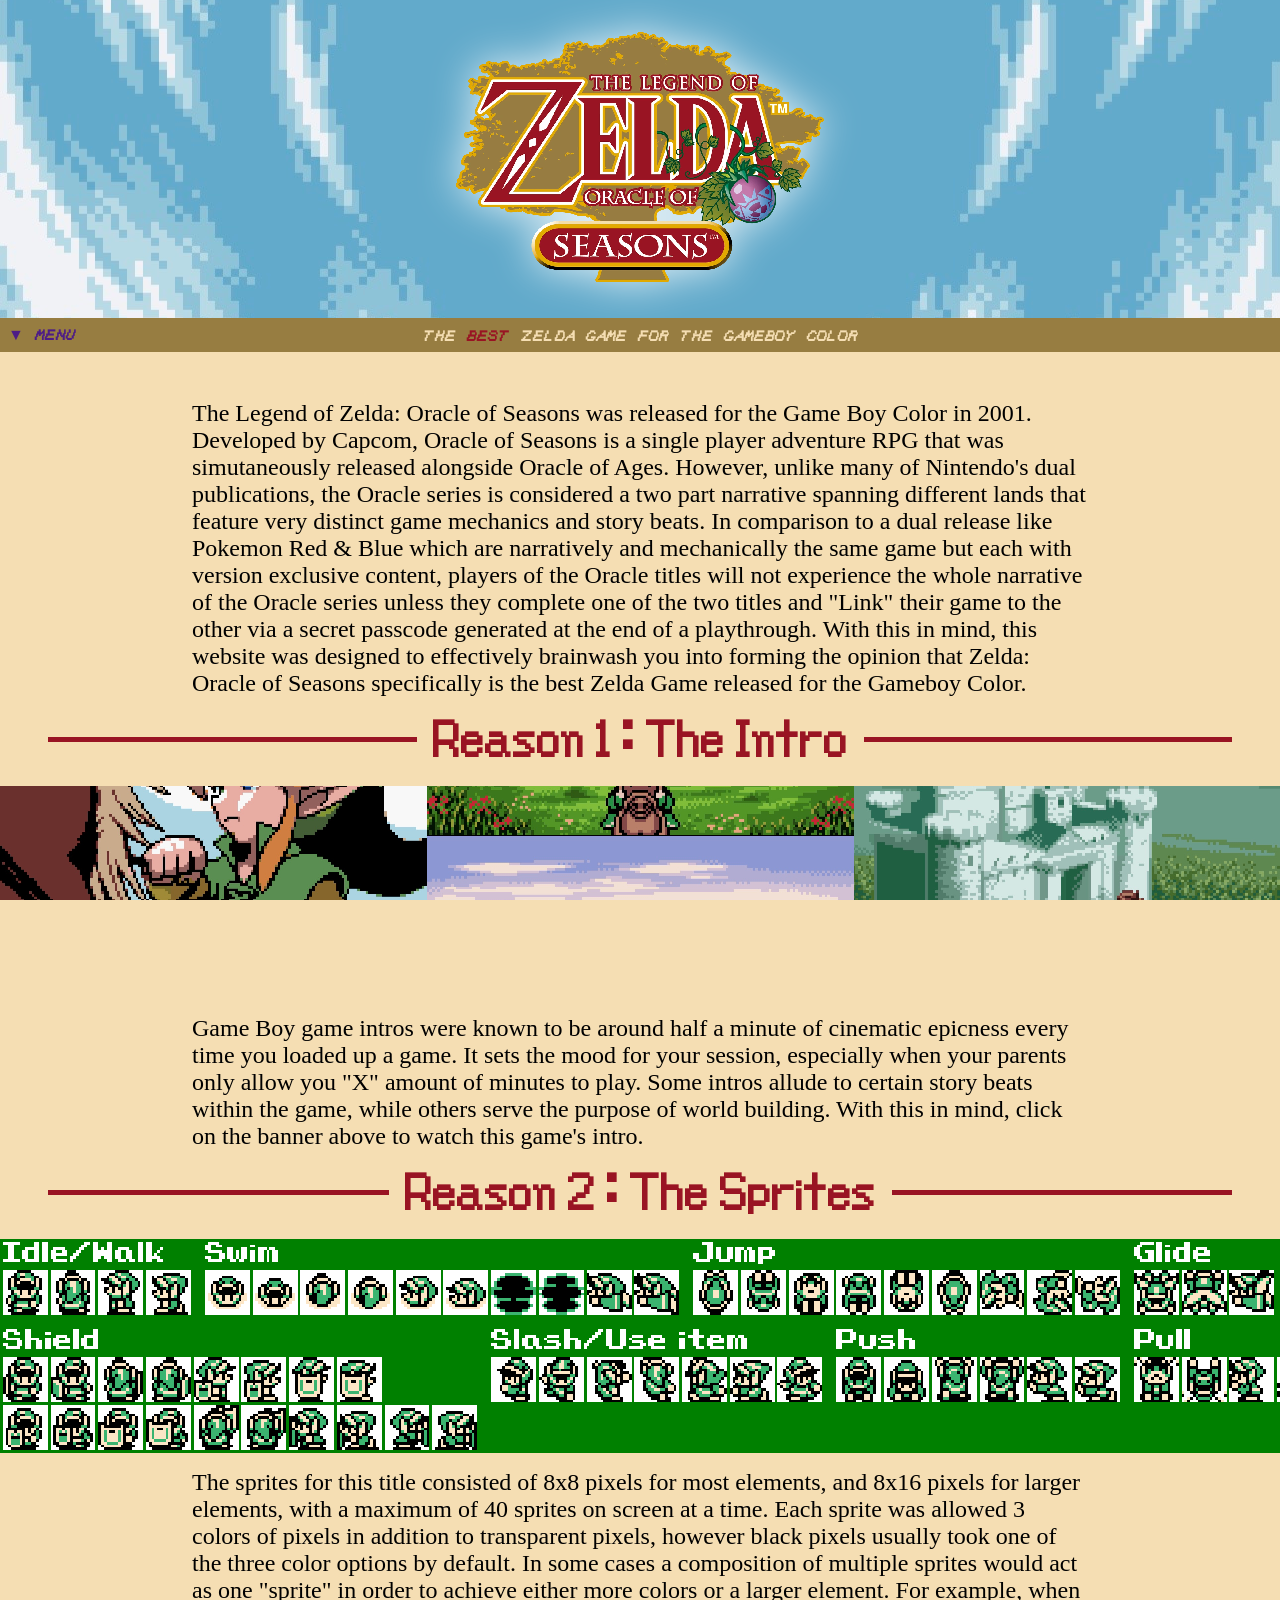
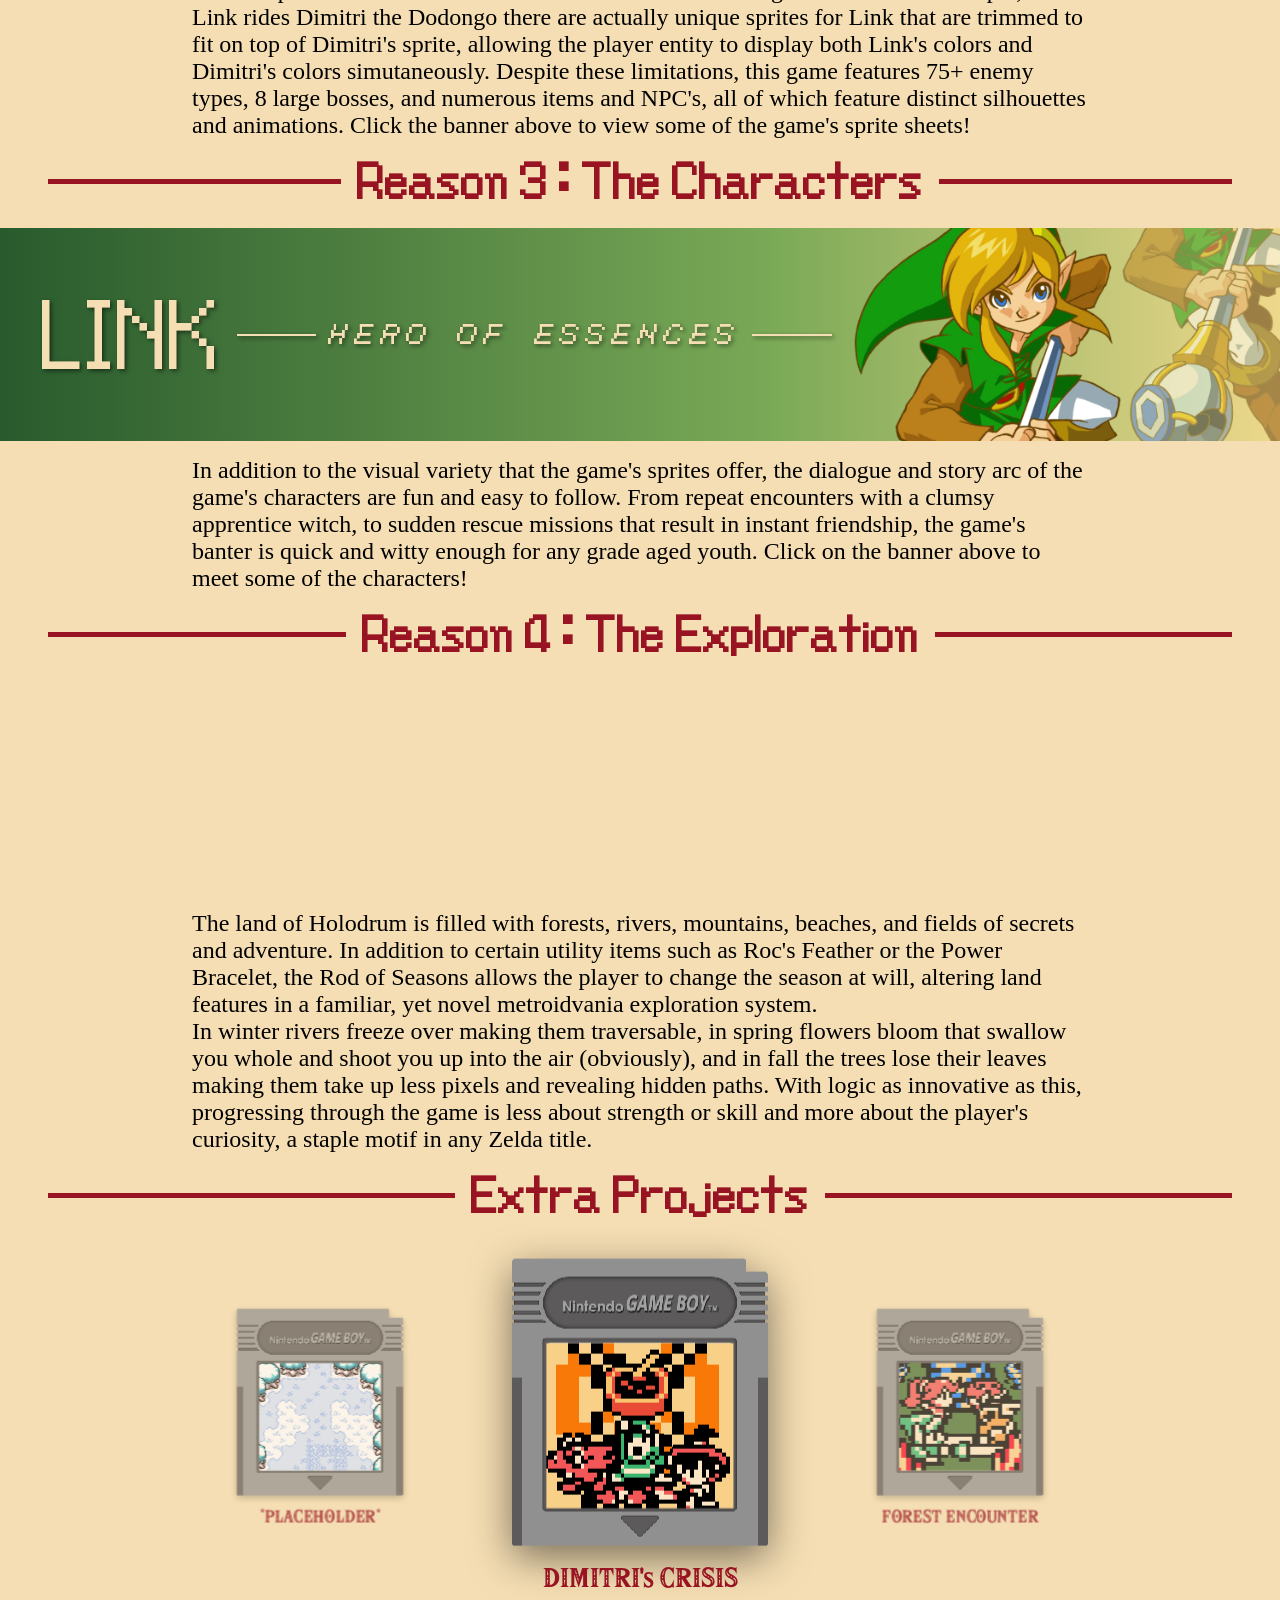
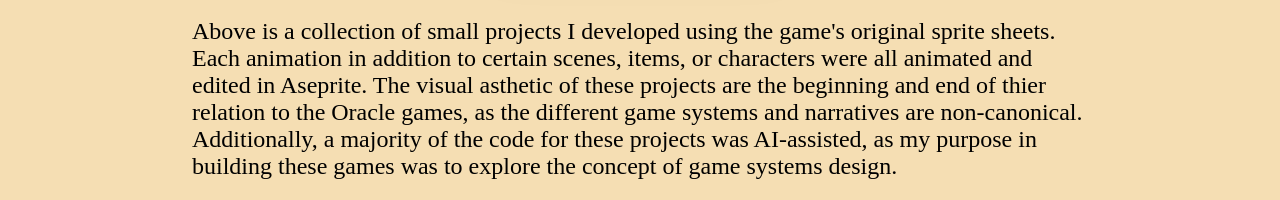
<file: index.html>
<!DOCTYPE html>
<html lang="en">

<head>
    <meta charset="UTF-8">
    <meta name="viewport" content="width=device-width, initial-scale=1.0">
    <meta name="description"
        content="Zelda: Oracle of Seasons was released on the Gameboy Color on February 27th, 2001. This website will walk you through the many reasons why this is an undeniable fact that cannot be disputed by any living person." />
    <link rel="stylesheet" href="STYLE_index.css">
    <link rel="icon" type="image/gifs" href="gifs/LinkGetSoup.png">
    <title>Oracle of Seasons: The best Zelda game on the Gameboy Color</title>
</head>

<body>
    <header>
        <img src="images/OoS_Logo.png" alt="English logo for Zelda: Oracle of Seasons">
        <div id="navbar">
            <div class="nav-dropdown">
                <button class="nav-dropdown-button">&#9660; MENU</button>
                <div class="nav-dropdown-content">
                    <a href="#reason1" class="toc selectable-menu">1.THE INTRO</a>
                    <a href="#reason2" class="toc selectable-menu">2.THE SPRITES</a>
                    <a href="#reason3" class="toc selectable-menu">3.THE CHARACTERS</a>
                    <a href="#reason4" class="toc selectable-menu">4.THE EXPLORATION</a>
                </div>
            </div>
            <span class="nav-title">THE <span class="red-text">BEST</span> ZELDA GAME FOR THE GAMEBOY COLOR</span>
        </div>
    </header>

    <main>
        <section id="preface">
            <p>The Legend of Zelda: Oracle of Seasons was released for the Game Boy Color in 2001. Developed by Capcom,
                Oracle of Seasons is a single player adventure RPG that was simutaneously released alongside Oracle of
                Ages. However, unlike many of Nintendo's dual publications, the Oracle series is considered a two part
                narrative spanning different lands that feature very distinct game mechanics and story beats. In
                comparison to a dual release like Pokemon Red & Blue which are narratively and mechanically the same
                game but each with version exclusive content, players of the Oracle titles will not experience the whole
                narrative of the Oracle series unless they complete one of the two titles and "Link" their game to the
                other via a secret passcode generated at the end of a playthrough. With this in mind, this website was
                designed to effectively brainwash you into forming the opinion that Zelda: Oracle of Seasons
                specifically is the best Zelda Game released for the Gameboy Color.
            </p>
        </section>

        <section id="reason1">
            <h2>Reason 1 : The Intro</h2>
            <a href="theater.html" class="selectable reason-banner reason1-link">
                <div class="reason1-parallax"></div>
            </a>
            <p>Game Boy game intros were known to be around half a minute of cinematic epicness every time you loaded up
                a game. It sets the mood for your session, especially when your parents only allow you "X" amount of
                minutes to play. Some intros allude to certain story beats within the game, while others serve the
                purpose of world building. With this in mind, click on the banner above to watch this game's intro.
            </p>
        </section>

        <section id="reason2">
            <h2>Reason 2 : The Sprites</h2>
            <a href="gallery.html" class="selectable reason-banner">
                <div class="sprite-banner">
                    <div class="sprite-track">
                        <img src="sprites/SpriteTrack_Link1.png" alt="Cropped spritesheet of Link">
                        <img src="sprites/SpriteTrack_Link2.png" alt="Cropped spritesheet of Link">
                        <img src="sprites/SpriteTrack_Link1.png" alt="Cropped spritesheet of Link">
                        <img src="sprites/SpriteTrack_Link2.png" alt="Cropped spritesheet of Link">
                    </div>
                </div>
            </a>
            <p>The sprites for this title consisted of 8x8 pixels for most elements, and 8x16 pixels for larger
                elements, with a maximum of 40 sprites on screen at a time. Each sprite was allowed 3 colors of pixels
                in addition to transparent pixels, however black pixels usually took one of the three color options by
                default. In some cases a composition of multiple sprites would act as one "sprite" in order to achieve
                either more colors or a larger element. For example, when Link rides Dimitri the Dodongo there are
                actually unique sprites for Link that are trimmed to fit on top of Dimitri's sprite, allowing the player
                entity to display both Link's colors and Dimitri's colors simutaneously. Despite these limitations, this
                game features 75+ enemy types, 8 large bosses, and numerous items and NPC's, all of which feature
                distinct silhouettes and animations. Click the banner above to view some of the game's sprite sheets!
            </p>
        </section>

        <section id="reason3">
            <h2>Reason 3 : The Characters</h2>
            <a href="chatroom.html" class="selectable reason-banner gacha-banner">
                <div class="gacha-track">
                    <div class="gacha-slide gacha-link">
                        <div class="gacha-text">
                            <span class="gacha-name">LINK</span>
                            <span class="gacha-tag">HERO OF ESSENCES</span>
                        </div>
                        <img src="images/CharacterArt_LinkBanner.png" alt="Link character art">
                    </div>
                    <div class="gacha-slide gacha-din">
                        <div class="gacha-text">
                            <span class="gacha-name">DIN</span>
                            <span class="gacha-tag">ORACLE OF SEASONS</span>
                        </div>
                        <img src="images/CharacterArt_DinBanner.png" alt="Din character art">
                    </div>
                    <div class="gacha-slide gacha-maple">
                        <div class="gacha-text">
                            <span class="gacha-name">MAPLE</span>
                            <span class="gacha-tag">APPRENTICE WITCH</span>
                        </div>
                        <img src="images/CharacterArt_MapleBanner.png" alt="Maple character art">
                    </div>
                    <div class="gacha-slide gacha-link">
                        <div class="gacha-text">
                            <span class="gacha-name">LINK</span>
                            <span class="gacha-tag">HERO OF ESSENCES</span>
                        </div>
                        <img src="images/CharacterArt_LinkBanner.png" alt="Link character art">
                    </div>
                </div>
            </a>
            <p>In addition to the visual variety that the game's sprites offer, the dialogue and story arc of the game's
                characters are fun and easy to follow. From repeat encounters with a clumsy apprentice witch, to sudden
                rescue missions that result in instant friendship, the game's banter is quick and witty enough for any
                grade aged youth. Click on the banner above to meet some of the characters!
            </p>
        </section>

        <section id="reason4">
            <h2>Reason 4 : The Exploration</h2>
            <a href="switcher.html" class="selectable reason-banner reason4-link">
                <div class="seasons-parallax">
                    <div class="season-layer season-spring"></div>
                    <div class="season-layer season-summer"></div>
                    <div class="season-layer season-fall"></div>
                    <div class="season-layer season-winter"></div>
                </div>
            </a>
            <p>The land of Holodrum is filled with forests, rivers, mountains, beaches, and fields of secrets and
                adventure. In addition to certain utility items such as Roc's Feather or the Power Bracelet, the Rod of
                Seasons allows the player to change the season at will, altering land features in a familiar, yet novel
                metroidvania exploration system.<br>
                In winter rivers freeze over making them traversable, in spring flowers bloom that swallow you whole and
                shoot you up into the air (obviously), and in fall the trees lose their leaves making them take up less
                pixels and revealing hidden paths. With logic as innovative as this, progressing through the game is
                less about strength or skill and more about the player's curiosity, a staple motif in any Zelda title.
            </p>
        </section>

        <section id="projects">
            <h2>Extra Projects</h2>
            <div id="carousel">
                <a href="tavern.html" class="cartridge-card">
                    <div class="cartridge-frame">
                        <img src="images/Frame_Cartridge.png" alt="cartridge frame" class="frame-img">
                        <div class="cartridge-cover" style="background-image: url('images/ProjectArt_DimitrisCrisis.png');"></div>
                    </div>
                    <p class="cartridge-title">DIMITRI's CRISIS</p>
                </a>
                <a href="battle.html" class="cartridge-card">
                    <div class="cartridge-frame">
                        <img src="images/Frame_Cartridge.png" alt="cartridge frame" class="frame-img">
                        <div class="cartridge-cover" style="background-image: url('images/ProjectArt_ForestEncounter.png');"></div>
                    </div>
                    <p class="cartridge-title">FOREST ENCOUNTER</p>
                </a>
                <a href="[PLACEHOLDER]" class="cartridge-card">
                    <div class="cartridge-frame">
                        <img src="images/Frame_Cartridge.png" alt="cartridge frame" class="frame-img">
                        <div class="cartridge-cover" style="background-image: url('images/Scene_ForestSpring.png');"></div>
                    </div>
                    <p class="cartridge-title">*PLACEHOLDER*</p>
                </a>
                <a href="[PLACEHOLDER]" class="cartridge-card">
                    <div class="cartridge-frame">
                        <img src="images/Frame_Cartridge.png" alt="cartridge frame" class="frame-img">
                        <div class="cartridge-cover" style="background-image: url('images/Scene_ForestFall.png');"></div>
                    </div>
                    <p class="cartridge-title">*PLACEHOLDER*</p>
                </a>
                <a href="[PLACEHOLDER]" class="cartridge-card">
                    <div class="cartridge-frame">
                        <img src="images/Frame_Cartridge.png" alt="cartridge frame" class="frame-img">
                        <div class="cartridge-cover" style="background-image: url('images/Scene_ForestWinter.png');"></div>
                    </div>
                    <p class="cartridge-title">*PLACEHOLDER*</p>
                </a>
                <div class="carousel-zone carousel-zone-left" id="carouselLeft"></div>
                <div class="carousel-zone carousel-zone-right" id="carouselRight"></div>
            </div>
            <p>Above is a collection of small projects I developed using the game's original sprite sheets. Each
                animation in addition to certain scenes, items, or characters were all animated and edited in Aseprite.
                The visual asthetic of these projects are the beginning and end of thier relation to the Oracle games,
                as the different game systems and narratives are non-canonical. Additionally, a majority of the code for
                these projects was AI-assisted, as my purpose in building these games was to explore the concept of
                game systems design.</p>
        </section>
    </main>

    <footer>
    </footer>

    <audio id="entrySound" src="sounds/Oracle_Stairs.wav" autoplay></audio>
    <audio id="hoverSound" src="sounds/Oracle_Menu_Cursor.wav"></audio>
    <audio id="clickSound" src="sounds/Oracle_Menu_Select.wav"></audio>
    <audio id="menuOpenSound" src="sounds/Oracle_PauseMenu_Open.wav"></audio>
    <audio id="menuCloseSound" src="sounds/Oracle_PauseMenu_Close.wav"></audio>

    <script>
        window.addEventListener('load', () => {
            document.getElementById('entrySound').play();
        });
    </script>

    <script>
        const hoverSound = document.getElementById('hoverSound');
        const clickSound = document.getElementById('clickSound');
        const menuOpenSound = document.getElementById('menuOpenSound');
        const menuCloseSound = document.getElementById('menuCloseSound');
        const dropdown = document.querySelector('.nav-dropdown');
        const links = document.querySelectorAll('a');
        links.forEach(a => {
            a.addEventListener('mouseenter', () => {
                hoverSound.currentTime = 0;
                hoverSound.play();
            });
            dropdown.addEventListener('mouseenter', () => {
                menuOpenSound.currentTime = 0;
                menuOpenSound.play();
            });
            dropdown.addEventListener('mouseleave', () => {
                menuCloseSound.currentTime = 0;
                menuCloseSound.play();
            });
            a.addEventListener('click', () => {
                clickSound.currentTime = 0;
                clickSound.play();
            });
        });
    </script>

    <script>
        const carousel = document.getElementById('carousel');
        const carouselLeft = document.getElementById('carouselLeft');
        const carouselRight = document.getElementById('carouselRight');
        const cards = carousel.querySelectorAll('.cartridge-card');
        let activeIndex = 0;
        let rotationDirection = 0;

        function setPositionClass(card, offset) {
            card.classList.remove('active', 'adjacent-left', 'adjacent-right', 'far-left', 'far-right', 'hidden');
            if (offset === 0) card.classList.add('active');
            else if (offset === -1) card.classList.add('adjacent-left');
            else if (offset === 1) card.classList.add('adjacent-right');
            else if (offset === -2) card.classList.add('far-left');
            else if (offset === 2) card.classList.add('far-right');
            else card.classList.add('hidden');
        }

        function updateCarousel() {
            cards.forEach((card, idx) => {
                let offset = idx - activeIndex;
                const half = Math.floor(cards.length / 2);
                if (offset > half) offset -= cards.length;
                if (offset < -half) offset += cards.length;

                const prevOffset = parseInt(card.dataset.offset || '999', 10);
                const distance = Math.abs(offset - prevOffset);
                const isWrapping = distance > 2 && prevOffset !== 999;

                card.classList.remove('wipe-out-left', 'wipe-out-right', 'wipe-in-left', 'wipe-in-right');
                card.style.webkitMaskImage = '';
                card.style.maskImage = '';

                if (isWrapping) {
                    const isAppearing = (rotationDirection === 1 && offset === 2) ||
                        (rotationDirection === -1 && offset === -2);

                    if (isAppearing) {
                        card.style.transition = 'none';
                        setPositionClass(card, offset);
                        card.offsetWidth;
                        card.style.transition = '';
                        requestAnimationFrame(() => {
                            if (rotationDirection === 1) {
                                card.classList.add('wipe-in-left');
                            } else {
                                card.classList.add('wipe-in-right');
                            }
                        });
                    } else {
                        if (rotationDirection === 1) {
                            card.classList.add('wipe-out-left');
                        } else {
                            card.classList.add('wipe-out-right');
                        }
                        setTimeout(() => {
                            card.classList.remove('wipe-out-left', 'wipe-out-right');
                            card.style.transition = 'none';
                            setPositionClass(card, offset);
                            card.offsetWidth;
                            card.style.transition = '';
                        }, 400);
                    }
                } else {
                    setPositionClass(card, offset);
                }
                card.dataset.offset = offset;
            });
        }

        function rotateLeft() {
            rotationDirection = -1;
            activeIndex = (activeIndex - 1 + cards.length) % cards.length;
            updateCarousel();
        }

        function rotateRight() {
            rotationDirection = 1;
            activeIndex = (activeIndex + 1) % cards.length;
            updateCarousel();
        }

        carouselLeft.addEventListener('click', rotateLeft);
        carouselRight.addEventListener('click', rotateRight);
        updateCarousel();
    </script>
</body>

</html>
</file>
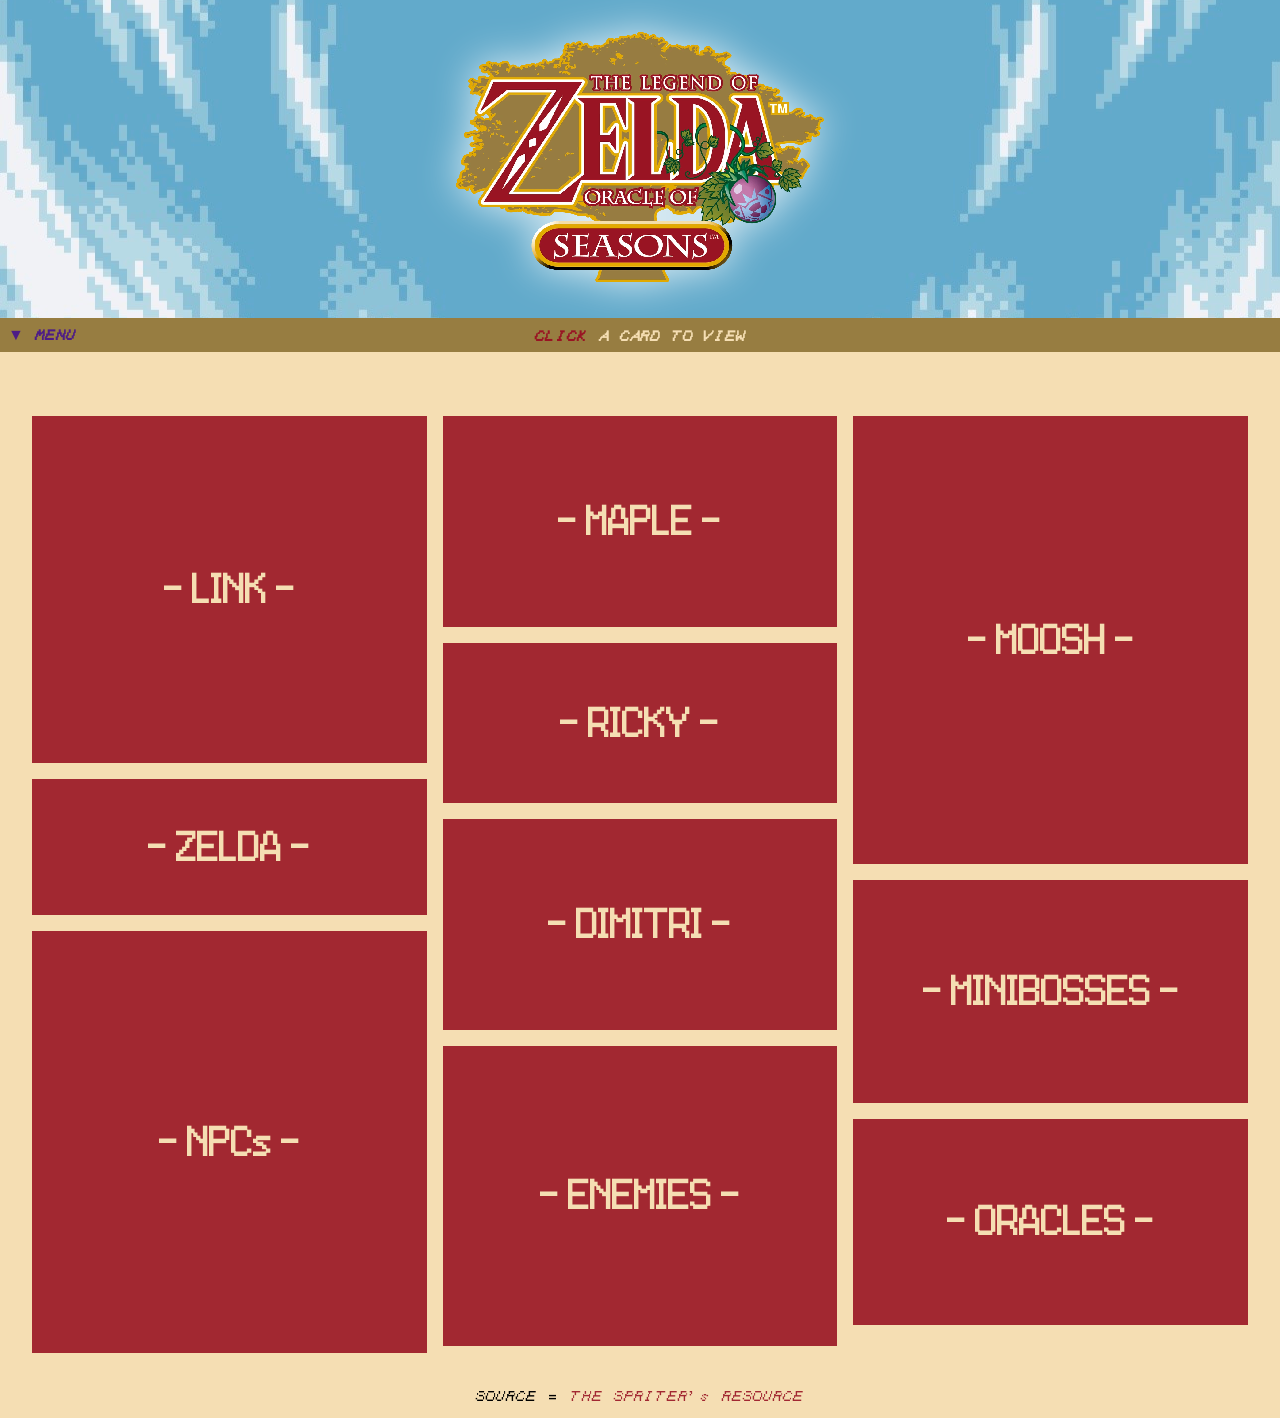
<file: gallery.html>
<!DOCTYPE html>
<html lang="en">
<head>
    <meta charset="UTF-8">
    <meta name="viewport" content="width=device-width, initial-scale=1.0">
    <link rel="stylesheet" href="STYLE_index.css">
    <link rel="stylesheet" href="STYLE_gallery.css">
    <title>Oracle of Seasons: Sprite Gallery</title>
</head>

<body>
    <header>
        <img src="images/OoS_Logo.png" alt="English logo for Zelda: Oracle of Seasons">
        <div id="navbar">
            <div class="nav-dropdown">
                <button class="nav-dropdown-button">&#9660; MENU</button>
                <div class="nav-dropdown-content">
                    <a href="index.html" class="toc selectable-menu">- GO BACK</a>
                </div>
            </div>
            <span class="nav-title"><span class="red-text">CLICK</span> A CARD TO VIEW</span>
        </div>
    </header>

    <main>
        <div class="sprite-grid">
            <div class="sprite-card">
                <div class="sprite-card-inner">
                    <div class="front"><h2>- LINK -</h2></div>
                    <div class="back"><img src="sprites/Sprites_Link.png" alt="Link spritesheet"></div>
                </div>
            </div>
            <div class="sprite-card">
                <div class="sprite-card-inner">
                    <div class="front"><h2>- ZELDA -</h2></div>
                    <div class="back"><img src="sprites/Sprites_Zelda.png" alt="Zelda spritesheet"></div>
                </div>
            </div>
            <div class="sprite-card">
                <div class="sprite-card-inner">
                    <div class="front"><h2>- NPCs -</h2></div>
                    <div class="back"><img src="sprites/Sprites_Traders.png" alt="Traders spritesheet"></div>
                </div>
            </div>
            <div class="sprite-card">
                <div class="sprite-card-inner">
                    <div class="front"><h2>- MAPLE -</h2></div>
                    <div class="back"><img src="sprites/Sprites_Maple.png" alt="Maple spritesheet"></div>
                </div>
            </div>
            <div class="sprite-card">
                <div class="sprite-card-inner">
                    <div class="front"><h2>- RICKY -</h2></div>
                    <div class="back"><img src="sprites/Sprites_Ricky.png" alt="Ricky spritesheet"></div>
                </div>
            </div>
            <div class="sprite-card">
                <div class="sprite-card-inner">
                    <div class="front"><h2>- DIMITRI -</h2></div>
                    <div class="back"><img src="sprites/Sprites_Dimitri.png" alt="Dimitri spritesheet"></div>
                </div>
            </div>
            <div class="sprite-card">
                <div class="sprite-card-inner">
                    <div class="front"><h2>- ENEMIES -</h2></div>
                    <div class="back"><img src="sprites/Sprites_Enemies.png" alt="Enemies spritesheet"></div>
                </div>
            </div>
            <div class="sprite-card">
                <div class="sprite-card-inner">
                    <div class="front"><h2>- MOOSH -</h2></div>
                    <div class="back"><img src="sprites/Sprites_Moosh.png" alt="Moosh spritesheet"></div>
                </div>
            </div>
            <div class="sprite-card">
                <div class="sprite-card-inner">
                    <div class="front"><h2>- MINIBOSSES -</h2></div>
                    <div class="back"><img src="sprites/Sprites_Minibosses.png" alt="Miniboss spritesheet"></div>
                </div>
            </div>
            <div class="sprite-card">
                <div class="sprite-card-inner">
                    <div class="front"><h2>- ORACLES -</h2></div>
                    <div class="back"><img src="sprites/Sprites_Oracles.png" alt="Oracles spritesheet"></div>
                </div>
            </div>
        </div>
    </main>

    <footer>
        <p>SOURCE = <a href="https://www.spriters-resource.com/game_boy_gbc/thelegendofzeldaoracleofseasons/"> <span class="hyperlink" >THE SPRITER's RESOURCE</span></a></p>
    </footer>

    <!-- Sound Effects Stored In "sounds" Folder -->
    <audio id="entrySound" src="sounds/Oracle_Stairs.wav" autoplay></audio>
    <audio id="hoverSound" src="sounds/Oracle_Text_Letter.wav"></audio>
    <audio id="flipSound" src="sounds/Oracle_Text_Done.wav"></audio>
    <audio id="cursorSound" src="sounds/Oracle_Menu_Cursor.wav"></audio>
    <audio id="menuOpenSound" src="sounds/Oracle_PauseMenu_Open.wav"></audio>
    <audio id="menuCloseSound" src="sounds/Oracle_PauseMenu_Close.wav"></audio>

    <!-- JS to enable menu functionality -->
    <script>
        const menuOpenSound = document.getElementById('menuOpenSound');
        const menuCloseSound = document.getElementById('menuCloseSound');
        const dropdown = document.querySelector('.nav-dropdown');

        dropdown.addEventListener('mouseenter', () => {
            menuOpenSound.currentTime = 0;
            menuOpenSound.play();
        });

        dropdown.addEventListener('mouseleave', () => {
            menuCloseSound.currentTime = 0;
            menuCloseSound.play();
        });
    </script>

    <!-- JS to enable hover and flip sound functionality -->
    <script>
        const entrySound = document.getElementById('entrySound');
        const hoverSound = document.getElementById('hoverSound');
        const flipSound = document.getElementById('flipSound');
        const cursorSound = document.getElementById('cursorSound');
        const cards = document.querySelectorAll('.sprite-card');
        const navLinks = document.querySelectorAll('#navbar a');

        window.addEventListener('load', () => {
            entrySound.play();
        });

            cards.forEach(card => {
            card.addEventListener('mouseenter', () => {
                hoverSound.currentTime = 0;
                hoverSound.play();
            });

            card.addEventListener('click', () => {
                flipSound.currentTime = 0;
                flipSound.play();
                card.classList.toggle('flipped');
            });
        });

        navLinks.forEach(link => {
            link.addEventListener('mouseenter', () => {
                cursorSound.currentTime = 0;
                cursorSound.play();
            });
        });
    </script>
</body>
</html>
</file>
<file: STYLE_index.css>
/* BEGIN FONT SIZE VARIABLES — change these to tune all text sizes site-wide */
:root {
    /* Page-level text (scales with viewport via clamp) */
    --font-h2: clamp(1.5rem, 4vw, 2.5rem);
    --font-body: clamp(1rem, 5vw, 1.5rem);
    --font-nav: clamp(0.75rem, 1.5vw, 1rem);
    --font-nav-title: clamp(0.75rem, 1.5vw, 1rem);
    --font-project-name: clamp(0.1rem, 5vw, 1rem);

    /* Banner-level text (scales with banner width via cqi) */
    --font-gacha-name: 6cqi;
    --font-gacha-tag: 2.5cqi;
}

/* END FONT SIZE VARIABLES */

/* BEGIN GENERAL */
* {
    box-sizing: border-box;
    padding: 0;
    margin: 0;
    text-decoration: none;
}

html {
    min-width: 480px;
}

body {
    background-color: wheat;
}

section {
    margin-bottom: 1.25rem;
}

main h2 {
    font-family: ZeldaOracle;
    text-align: center;
    margin-left: 3rem;
    margin-right: 3rem;
    margin-bottom: 1.5rem;
    font-size: var(--font-h2);
    color: rgba(153, 20, 35);
    display: flex;
    align-items: center;
    justify-content: center;
    gap: 1rem;
}

main h2::before,
main h2::after {
    content: "";
    flex: 1;
    height: 5px;
    background-color: rgba(153, 20, 35);
}

main p {
    font-family: serif;
    text-align: left;
    padding-top: 1rem;
    padding-left: 15vw;
    padding-right: 15vw;
    font-size: var(--font-body);
    color: rgb(0, 0, 0);
}

@font-face {
    font-family: ZeldaOracle;
    src: url(fonts/ZeldaOracle.ttf);
}

@font-face {
    font-family: ZeldaAwakening;
    src: url(fonts/ZeldaAwakening.ttf);
}

@font-face {
    font-family: ZeldaHylia;
    src: url(fonts/ZeldaHylia.otf);
}

@keyframes blink {
    0% {
        outline-color: rgba(153, 20, 35);
    }

    50% {
        outline-color: transparent;
    }

    100% {
        outline-color: rgba(153, 20, 35);
    }
}

@keyframes blink-menu {
    0% {
        color: rgba(255, 240, 180);
    }

    50% {
        color: rgba(77, 28, 134);
    }

    100% {
        color: rgba(255, 240, 180);
    }
}

.selectable-menu:hover {
    color: rgba(255, 240, 180);
    animation: blink-menu 1.25s step-end infinite;
}

.selectable:hover {
    outline: 3px solid rgba(153, 20, 35);
    animation: blink 1.25s step-end infinite;
}

.red-text {
    color: rgba(153, 20, 35);
}

.reason-banner {
    display: block;
    width: 100%;
    aspect-ratio: 6 / 1;
    overflow: hidden;
    cursor: pointer;
}

/* END GENERAL */

/* BEGIN NAVBAR */

#navbar {
    background-color: rgba(151, 125, 65);
    display: flex;
    align-items: center;
    gap: 1rem;
    position: relative;
}

.nav-back {
    font-family: ZeldaAwakening;
    text-decoration: none;
    color: rgba(77, 28, 134);
    font-weight: bold;
    padding: 0.5rem;
    margin-right: auto;
}

.nav-title {
    font-family: ZeldaAwakening;
    font-weight: bold;
    color: wheat;
    position: absolute;
    left: 50%;
    transform: translateX(-50%);
    pointer-events: none;
    font-size: var(--font-nav-title);
}

.nav-dropdown {
    position: relative;
    display: inline-block;
}

.nav-dropdown-button {
    font-family: ZeldaAwakening;
    font-weight: bold;
    color: rgba(77, 28, 134);
    background: none;
    border: none;
    cursor: pointer;
    padding: 0.5rem;
    font-size: var(--font-nav);
    outline: none;
}

.nav-dropdown-content {
    position: absolute;
    top: 100%;
    left: 0;
    background-color: rgba(151, 125, 65);
    width: max-content;
    z-index: 100;
    display: flex;
    flex-direction: column;
    overflow: hidden;
    max-height: 0;
    transition: max-height 0.3s ease;
}

.nav-dropdown:hover .nav-dropdown-content {
    max-height: 300px;
    box-shadow: 0 0 0 3px rgba(77, 28, 134);
}

.nav-dropdown:hover .nav-dropdown-button {
    outline: 3px solid rgba(77, 28, 134);
}

.nav-dropdown-content a {
    display: block;
    padding: 0.75rem 1.25rem;
    text-align: left;
}

/* END NAVBAR */

/* BEGIN HEADER */

header {
    text-align: center;
    font-family: ZeldaOracle;
    background-image: url(images/Sky.jpg);
    background-size: cover;
    background-position: center;
    margin-bottom: 2rem;
    image-rendering: pixelated;
}

header img {
    margin-top: 2rem;
    margin-bottom: 2rem;
    filter: drop-shadow(0px 0px 20px rgba(255, 255, 255, 0.8));
    max-width: 100%;
    max-height: 250px;
    height: auto;
    width: auto;
}

h1 {
    text-align: center;
    color: rgb(0, 0, 0);
    background-color: rgba(151, 125, 65);
}

/* END HEADER */

/* BEGIN TOC */

#tableofcontents {
    display: flex;
    flex-direction: column;
    align-items: center;
}

.toc {
    font-family: ZeldaAwakening;
    padding: 1rem;
    gap: 1rem;
}

a.toc {
    text-decoration: none;
    font-weight: bold;
    color: rgba(77, 28, 134)
}

/* END TOC */

/* BEGIN REASON 1 */

#reason1 {
    display: flex;
    flex-direction: column;
}

.reason1-link {
    display: block;
    width: 100%;
}

.reason1-parallax {
    background-image:
        url(images/IntroClose.PNG),
        url(images/IntroWide.PNG),
        url(images/IntroFar.PNG);
    background-attachment: fixed, fixed, fixed;
    background-repeat: repeat-y, repeat-y, repeat-y;
    background-position: left center, center center, right center;
    background-size: 33.33% auto, 33.33% auto, 33.33% auto;
    image-rendering: pixelated;
    width: 100%;
    height: 100%;
}

/* END REASON 1 */

/* BEGIN REASON 2 */

.sprite-banner {
    width: 100%;
    overflow: hidden;
    cursor: pointer;
    height: 100%;
}

.sprite-track {
    display: flex;
    align-items: center;
    width: max-content;
    height: 100%;
    animation: conveyor 60s linear infinite;
}

.sprite-track img {
    height: 100%;
    width: auto;
    image-rendering: pixelated;
    display: block;
}

@keyframes conveyor {
    from {
        transform: translateX(0);
    }

    to {
        transform: translateX(-50%);
    }
}

#reason2 a {
    display: block;
    width: 100%;
}

#reason2 a.selectable:hover {
    outline: 3px solid rgba(153, 20, 35);
    animation: blink 1.25s step-end infinite;
}

/* END REASON 2 */

/* BEGIN REASON 3 */

.gacha-track {
    display: flex;
    width: 400%;
    height: 100%;
    animation: gacha-cycle 18s ease-in-out infinite;
}

.gacha-slide {
    width: 25%;
    height: 100%;
    position: relative;
    display: flex;
    align-items: center;
    overflow: hidden;
    container-type: inline-size;
}

.gacha-slide img {
    position: absolute;
    right: 0;
    bottom: 0;
    width: 35%;
    height: 100%;
    aspect-ratio: 2 / 1;
    object-fit: contain;
    object-position: right bottom;
}

.gacha-text {
    display: flex;
    flex-direction: row;
    align-items: center;
    width: 65%;
    z-index: 2;
    color: wheat;
    text-shadow: 2px 2px 4px rgba(0, 0, 0, 0.5);
}

.gacha-tag {
    font-family: ZeldaAwakening;
    font-size: var(--font-gacha-tag);
    letter-spacing: 0.2rem;
    flex: 1;
    display: flex;
    align-items: center;
    gap: 0.75rem;
}

.gacha-tag::before,
.gacha-tag::after {
    content: "";
    flex: 1;
    height: 2px;
    background-color: wheat;
    box-shadow: 2px 2px 4px rgba(0, 0, 0, 0.5);
}

.gacha-name {
    font-family: ZeldaOracle;
    font-size: var(--font-gacha-name);
    text-align: left;
    padding-left: 5%;
    padding-right: 1rem;
}

.gacha-din {
    background: linear-gradient(90deg, rgba(153, 20, 35, 1) 0%, rgba(220, 80, 50, 0.85) 60%, rgba(255, 180, 80, 0.5) 100%);
}

.gacha-link {
    background: linear-gradient(90deg, rgba(40, 90, 45, 1) 0%, rgba(100, 160, 70, 0.85) 60%, rgba(230, 210, 100, 0.5) 100%);
}

.gacha-maple {
    background: linear-gradient(90deg, rgba(77, 28, 134, 1) 0%, rgba(150, 70, 170, 0.85) 60%, rgba(220, 140, 200, 0.5) 100%);
}

@keyframes gacha-cycle {

    0%,
    22% {
        transform: translateX(0);
    }

    27%,
    47% {
        transform: translateX(-25%);
    }

    53%,
    72% {
        transform: translateX(-50%);
    }

    78%,
    100% {
        transform: translateX(-75%);
    }
}

/* END REASON 3 */

/* BEGIN REASON 4 */

.reason4-link {
    display: block;
    width: 100%;
}

.seasons-parallax {
    position: relative;
    width: 100%;
    height: 100%;
    overflow: hidden;
}

.season-layer {
    position: absolute;
    top: 0;
    left: 0;
    width: 100%;
    height: 100%;
    background-size: 100% auto;
    background-repeat: no-repeat;
    background-attachment: fixed;
    background-position: center top;
    image-rendering: pixelated;
    opacity: 0;
    animation: season-cycle 24s linear infinite;
}

.season-spring {
    background-image: url('images/Overworld_Spring.png');
    animation-delay: 0s;
}

.season-summer {
    background-image: url('images/Overworld_Summer.png');
    animation-delay: 6s;
}

.season-fall {
    background-image: url('images/Overworld_Fall.png');
    animation-delay: 12s;
}

.season-winter {
    background-image: url('images/Overworld_Winter.png');
    animation-delay: 18s;
}

@keyframes season-cycle {
    0% {
        opacity: 0;
    }

    5% {
        opacity: 1;
    }

    25% {
        opacity: 1;
    }

    30% {
        opacity: 0;
    }

    100% {
        opacity: 0;
    }
}

/* END REASON 4 */

/* BEGIN PROJECTS */

#carousel {
    position: relative;
    width: 100%;
    height: 20rem;
    perspective: 1200px;
    margin-bottom: 2.5rem;
}

.cartridge-card {
    position: absolute;
    top: 50%;
    left: 50%;
    width: 20%;
    transform: translate(-50%, -50%);
    transition: transform 0.5s ease, opacity 0.5s ease, filter 0.5s ease;
    text-decoration: none;
    pointer-events: none;
    z-index: 1;
}

.cartridge-frame {
    width: 100%;
    image-rendering: pixelated;
    position: relative;
    filter: drop-shadow(0 4px 6px rgba(0, 0, 0, 0.3));
}

.cartridge-cover {
    position: absolute;
    top: 58%;
    left: 50%;
    transform: translate(-50%, -50%) scale(104.5%);
    width: 70%;
    aspect-ratio: 42 / 37;
    background-size: cover;
    background-position: center;
    background-repeat: no-repeat;
    image-rendering: pixelated;
}

.cartridge-title {
    font-family: ZeldaHylia;
    font-size: 1.5rem;
    color: rgba(153, 20, 35);
    text-align: center;
    white-space: nowrap;
    overflow: visible;
    position: absolute;
    left: 50%;
    transform: translateX(-50%);
}

.frame-img {
    width: 100%;
    height: auto;
    display: block;
    image-rendering: pixelated;
}

.cartridge-card.active {
    transform: translate(-50%, -50%) scale(1);
    z-index: 5;
    pointer-events: auto;
}

.cartridge-card.adjacent-left {
    transform: translate(calc(-50% - 25vw), -50%) scale(0.65);
    z-index: 4;
    opacity: 0.7;
    filter: blur(1px);
}

.cartridge-card.adjacent-right {
    transform: translate(calc(-50% + 25vw), -50%) scale(0.65);
    z-index: 4;
    opacity: 0.7;
    filter: blur(1px);
}

.cartridge-card.far-left {
    transform: translate(calc(-50% - 45vw), -50%) scale(0.4);
    z-index: 3;
    opacity: 0;
    filter: blur(2px);
}


.cartridge-card.far-right {
    transform: translate(calc(-50% + 45vw), -50%) scale(0.4);
    z-index: 3;
    opacity: 0;
    filter: blur(2px);
}

.cartridge-card.hidden {
    opacity: 0;
}

.cartridge-card.wipe-out-left {
    animation: wipeOutLeft 0.4s linear forwards;
}

.cartridge-card.wipe-out-right {
    animation: wipeOutRight 0.4s linear forwards;
}

.cartridge-card.wipe-in-left {
    animation: wipeInLeft 0.4s linear forwards;
}

.cartridge-card.wipe-in-right {
    animation: wipeInRight 0.4s linear forwards;
}

.cartridge-card.active .cartridge-frame {
    filter: drop-shadow(0 12px 20px rgba(0, 0, 0, 0.5));
}

.carousel-zone {
    position: absolute;
    top: 0;
    height: 100%;
    width: 40%;
    cursor: pointer;
    z-index: 10;
}

.carousel-zone-left {
    left: 0;
}

.carousel-zone-right {
    right: 0;
}

@keyframes wipeOutLeft {
    from {
        -webkit-mask-image: linear-gradient(to left, transparent 0%, transparent 0%, black 0%, black 100%);
        mask-image: linear-gradient(to left, transparent 0%, transparent 0%, black 0%, black 100%);
    }

    to {
        -webkit-mask-image: linear-gradient(to left, transparent 0%, transparent 100%, black 100%, black 100%);
        mask-image: linear-gradient(to left, transparent 0%, transparent 100%, black 100%, black 100%);
    }
}

@keyframes wipeOutRight {
    from {
        -webkit-mask-image: linear-gradient(to right, transparent 0%, transparent 0%, black 0%, black 100%);
        mask-image: linear-gradient(to right, transparent 0%, transparent 0%, black 0%, black 100%);
    }

    to {
        -webkit-mask-image: linear-gradient(to right, transparent 0%, transparent 100%, black 100%, black 100%);
        mask-image: linear-gradient(to right, transparent 0%, transparent 100%, black 100%, black 100%);
    }
}

@keyframes wipeInLeft {
    from {
        -webkit-mask-image: linear-gradient(to left, transparent 0%, transparent 100%, black 100%, black 100%);
        mask-image: linear-gradient(to left, transparent 0%, transparent 100%, black 100%, black 100%);
    }

    to {
        -webkit-mask-image: linear-gradient(to left, transparent 0%, transparent 0%, black 0%, black 100%);
        mask-image: linear-gradient(to left, transparent 0%, transparent 0%, black 0%, black 100%);
    }
}

@keyframes wipeInRight {
    from {
        -webkit-mask-image: linear-gradient(to right, transparent 0%, transparent 100%, black 100%, black 100%);
        mask-image: linear-gradient(to right, transparent 0%, transparent 100%, black 100%, black 100%);
    }

    to {
        -webkit-mask-image: linear-gradient(to right, transparent 0%, transparent 0%, black 0%, black 100%);
        mask-image: linear-gradient(to right, transparent 0%, transparent 0%, black 0%, black 100%);
    }
}

/* END PROJECTS */

/* BEGIN FOOTER */

footer {
    font-family: ZeldaAwakening;
}

/* END FOOTER */

/* BEGIN MOBILE MEDIA QUERY */
@media (max-width: 700px) {

    header img {
        margin-top: 2rem;
        margin-bottom: 2rem;
        filter: drop-shadow(0px 0px 20px rgba(255, 255, 255, 0.8));
        max-width: 75%;
        max-height: 75%;
        height: auto;
        width: auto;
    }

    /* Override font size variables for mobile */
    :root {
        --font-gacha-name: 11cqi;
        --font-gacha-tag: 4cqi;
    }

    /* Navbar — fit title on one line, shrink menu button */
    .nav-dropdown-button {
        padding: 0.25rem;
    }

    .nav-title {
        white-space: nowrap;
    }

    /* Reason banners — taller aspect ratio for mobile */
    .reason-banner {
        aspect-ratio: 3 / 1;
    }

    /* Reason 3 (gacha) — mobile */
    .gacha-slide {
        height: 100%;
    }

    .gacha-slide img {
        position: relative;
        right: auto;
        bottom: auto;
        width: 65%;
        height: 100%;
        aspect-ratio: auto;
        object-fit: contain;
        object-position: right center;
        scale: 105%;
    }

    .gacha-text {
        width: 35%;
        height: 100%;
        flex-direction: column;
        justify-content: center;
        align-items: flex-start;
        gap: 0.25rem;
        padding-left: 5%;
    }

    .gacha-name {
        padding-left: 0;
        padding-right: 0;
        position: relative;
        padding-bottom: 0.15rem;
        align-self: flex-start;
    }

    .gacha-tag {
        letter-spacing: 0.1rem;
        gap: 0.4rem;
        flex: 0;
        align-self: flex-start;
    }

    .gacha-tag::before,
    .gacha-tag::after {
        display: none;
    }

    .gacha-name::after {
        content: "";
        display: block;
        width: 100%;
        height: 2px;
        background-color: wheat;
        box-shadow: 2px 2px 4px rgba(0, 0, 0, 0.5);
        margin-top: 0.25rem;
    }

    /* Reason 2 700px */
    .sprite-track img {
        height: 100%;
        zoom: unset;
    }

    .sprite-banner {
        display: flex;
        align-items: center;
    }

    /* Projects 700px */
    .nav-title {
        font-size: 0.75rem;
        white-space: nowrap;
    }

    #carousel {
    position: relative;
    width: 100%;
    aspect-ratio: 5 / 2;
    perspective: 1200px;
    margin-bottom: 4rem;
    margin-top: -1.5rem;
}
</file>
<file: STYLE_gallery.css>
* {
    box-sizing: border-box;
    padding: 0;
    margin: 0;
    text-decoration: none;
}

body {
    background-color: wheat;
}

@font-face {
    font-family: ZeldaOracle;
    src: url(fonts/ZeldaOracle.ttf);
}

@font-face {
    font-family: ZeldaAwakening;
    src: url(fonts/ZeldaAwakening.ttf);
}

h1 {
    background-color: rgba(151, 125, 65);
}

.red-text {
    color: rgba(153, 20, 35);
}

.sprite-grid {
    columns: 3;
    column-gap: 1rem;
    padding: 2rem;
}

.sprite-card {
    break-inside: avoid;
    margin-bottom: 1rem;
    cursor: pointer;
    perspective: 600px;
    transition: transform 0.3s ease;
}

.sprite-card:hover {
    transform: scale(1.03);
}

.sprite-card-inner {
    transform-style: preserve-3d;
    transition: transform 0.6s cubic-bezier(0.4, 0, 0.2, 1);
    position: relative;
    width: 100%;
}

.sprite-card.flipped .sprite-card-inner {
    transform: rotateY(180deg);
}

.back img {
    width: 100%;
    height: auto;
    image-rendering: pixelated;
    display: block;
}

.front {
    backface-visibility: hidden;
    position: absolute;
    top: 0;
    left: 0;
    width: 100%;
    height: 100%;
    display: flex;
    align-items: center;
    justify-content: center;
    background-color: rgba(153, 20, 35, 0.9);
}

.back {
    backface-visibility: hidden;
    transform: rotateY(180deg);
    width: 100%;
}

.front h2 {
    color: wheat;
    font-family: ZeldaOracle;
    font-size: clamp(1rem, 2vw, 2rem);
    text-align: center;
    margin: 0;
    padding: 0;
}

footer {
    text-align: center;
    padding-bottom: 1rem;
    font-family: ZeldaAwakening;
    
}

.hyperlink {
    color: rgba(153, 20, 35, 0.9);
}

/* MOBILE EXPERIENCE BREAKPOINT */
@media (max-width: 768px) {
    .sprite-grid {
        columns: 1;
    }
}

.front h2 {
    color: wheat;
    font-family: ZeldaOracle;
    font-size: clamp(1rem, 5vw, 2rem);
    text-align: center;
    margin: 0;
    padding: 0;
}
</file>
